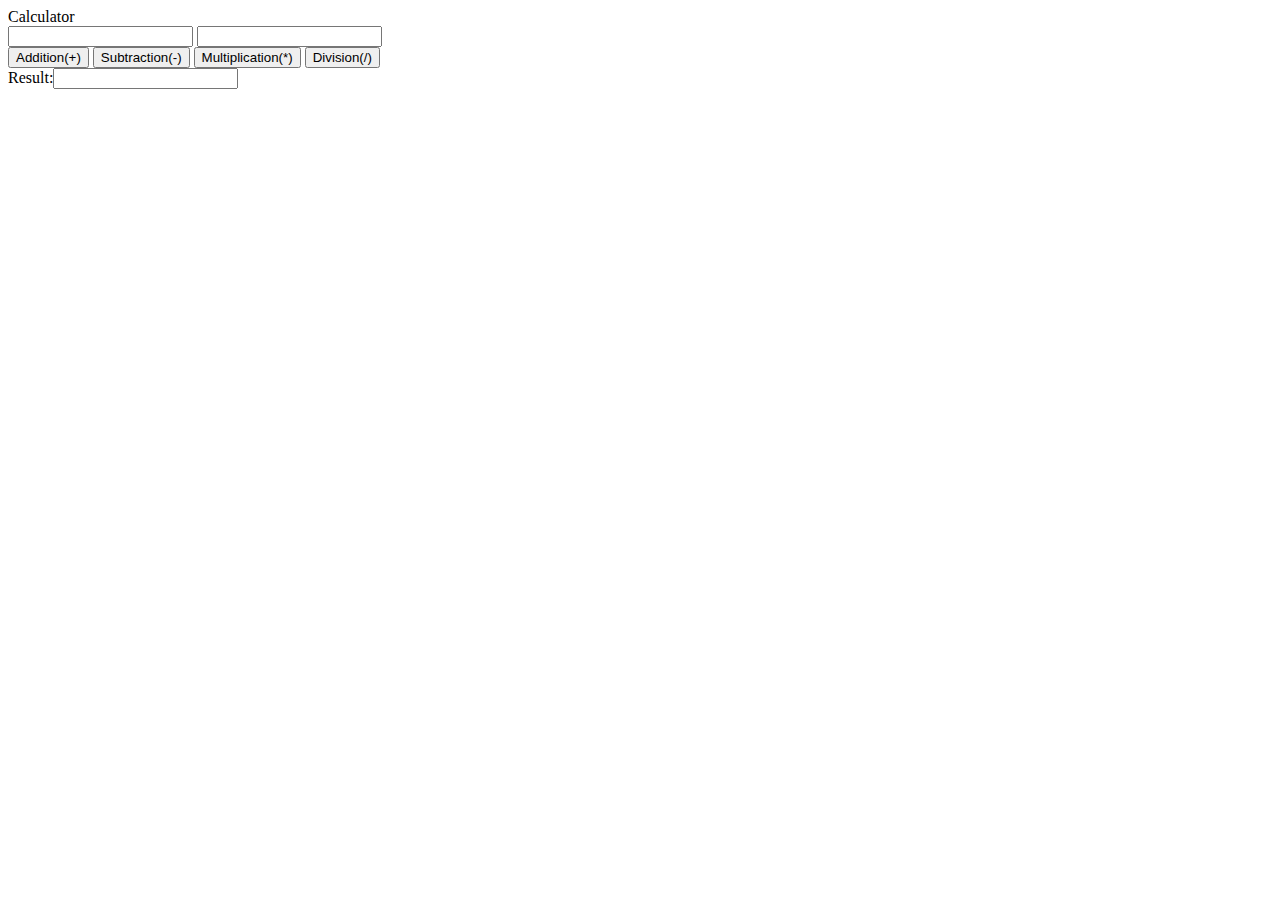
<file: Bài tập ứng dụng máy tính/index.html>
<!DOCTYPE html>
<html lang="en">
<head>
    <meta charset="UTF-8">
    <meta name="viewport" content="width=device-width, initial-scale=1.0">
    <title>Document</title>
</head>
<body>
    <form name="formcalc">Calculator
        <br>
        <input type="number" id="number1">
        <input type="number" id="number2">
        <br>
        <button type="button" name="addres" onclick="addValue()">Addition(+)</button>
        <button type="button" name="subres" onclick="subValue()">Subtraction(-)</button>
        <button type="button" name="mulres" onclick="mulValue()">Multiplication(*)</button>
        <button type="button" name="divres" onclick="divValue()">Division(/)</button>
        <br>
        Result:<input type="number" id="Result">
    </form>
    <script>
        function addValue(){
            let n1 = parseInt(document.getElementById("number1").value);
            let n2 = parseInt(document.getElementById("number2").value);
            res = n1 + n2;
            document.formcalc.Result.value=res;
        }
        function subValue(){
            let n1 = parseInt(document.getElementById("number1").value);
            let n2 = parseInt(document.getElementById("number2").value);
            res = n1 - n2;
            document.formcalc.Result.value=res;
        }
        function mulValue(){
            let n1 = parseInt(document.getElementById("number1").value);
            let n2 = parseInt(document.getElementById("number2").value);
            res = n1 * n2;
            document.formcalc.Result.value=res;
        }
        function divValue(){
            let n1 = parseInt(document.getElementById("number1").value);
            let n2 = parseInt(document.getElementById("number2").value);
            res = n1 / n2;
            document.formcalc.Result.value=res;
        }
    </script>
</body>
</html>
</file>
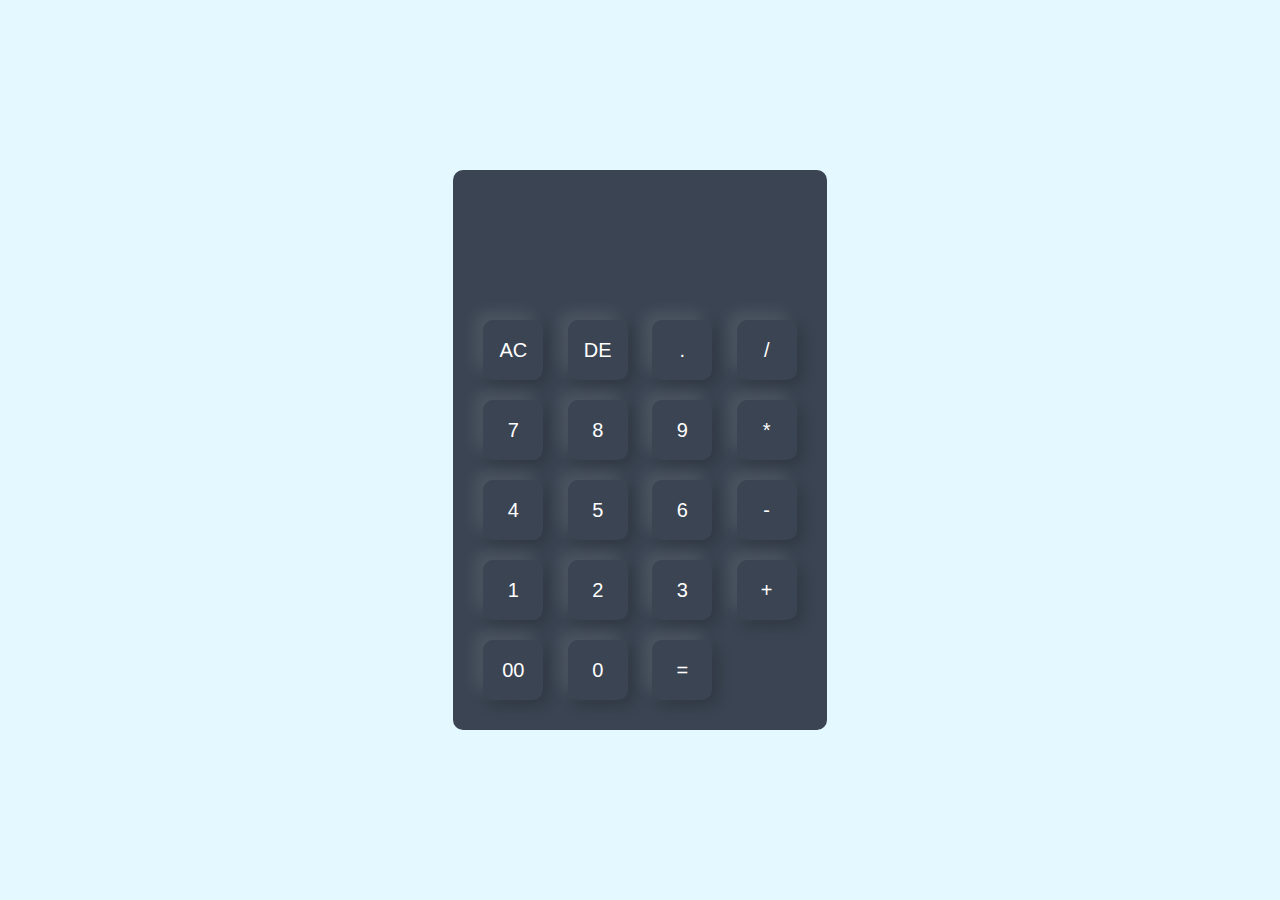
<file: Bài tập máy tính hoàn chỉnh/calculator.html>
<!DOCTYPE html>
<html lang="en">
<head>
    <meta charset="UTF-8">
    <meta http-equiv="X-UA-Compatible" content="IE=edge">
    <meta name="viewport" content="width=device-width, initial-scale=1.0">
    <title>Document</title>
    <link rel="stylesheet" href="calculator.css">
</head>
<body>
    <div class="container">
        <div class="calculator">
            <form>
                <div class="display">
                    <input type="text" name="display">
                </div>
                <div>
                    <input type="button" value="AC" onclick="display.value =''" class="operator">
                    <input type="button" value="DE" onclick="display.value = display.value.toString().slice(0,-1)" class="operator">
                    <input type="button" value="."  onclick="display.value +='.'" class="operator">
                    <input type="button" value="/"  onclick="display.value +='/'" class="operator">
                </div>
                <div>
                    <input type="button" value="7" onclick="display.value +='7'">
                    <input type="button" value="8" onclick="display.value +='8'">
                    <input type="button" value="9" onclick="display.value +='9'">
                    <input type="button" value="*" onclick="display.value +='*'" class="operator">
                </div>
                <div>
                    <input type="button" value="4" onclick="display.value +='4'">
                    <input type="button" value="5" onclick="display.value +='5'">
                    <input type="button" value="6" onclick="display.value +='6'">
                    <input type="button" value="-" onclick="display.value +='-'" class="operator">
                </div>
                <div>
                    <input type="button" value="1" onclick="display.value +='1'">
                    <input type="button" value="2" onclick="display.value +='2'">
                    <input type="button" value="3" onclick="display.value +='3'">
                    <input type="button" value="+" onclick="display.value +='+'" class="operator">
                </div>
                <div>
                    <input type="button" value="00" onclick="display.value +='00'">
                    <input type="button" value="0" onclick="display.value +='0'">
                    <input type="button" value="="  onclick="display.value = eval(display.value)" class="equal operator">
                </div>
            </form>
        </div>
    </div>
</body>
</html>
</file>
<file: Bài tập máy tính hoàn chỉnh/calculator.css>
* {
    margin: 0;
    padding: 0;
    font-family: 'poppins', sans-serif;
    box-sizing: border-box;
}
.container{
    width: 100%;
    height: 100vh;
    background: #e3f9ff;
    display: flex;
    align-items: center;
    justify-content: center;
}
.calculator {
    background: #3a4452;
    padding: 20px;
    border-radius: 10px;  
}
.calculator form input {
    border: 0;
    outline: 0;
    width: 60px;
    height: 60px;
    border-radius: 10px;
    box-shadow: -8px -8px 15px rgba(255,255,255,0.1), 5px 5px 15px rgba(0,0,0,0.2);
    background: transparent;
    font-size: 20px;
    color: #fff;
    cursor: pointer;
    margin: 10px;
}
form .display {
    display: flex;
    justify-content:flex-end ;
    margin: 20px 0;
}
form .display input {
    text-align: right;
    flex: 1;
    font-size: 45px;
    box-shadow: none;
}
form input .equal {
    width: 145px;
}

form input .operator {
    color: #33ffd8;
}
</file>
